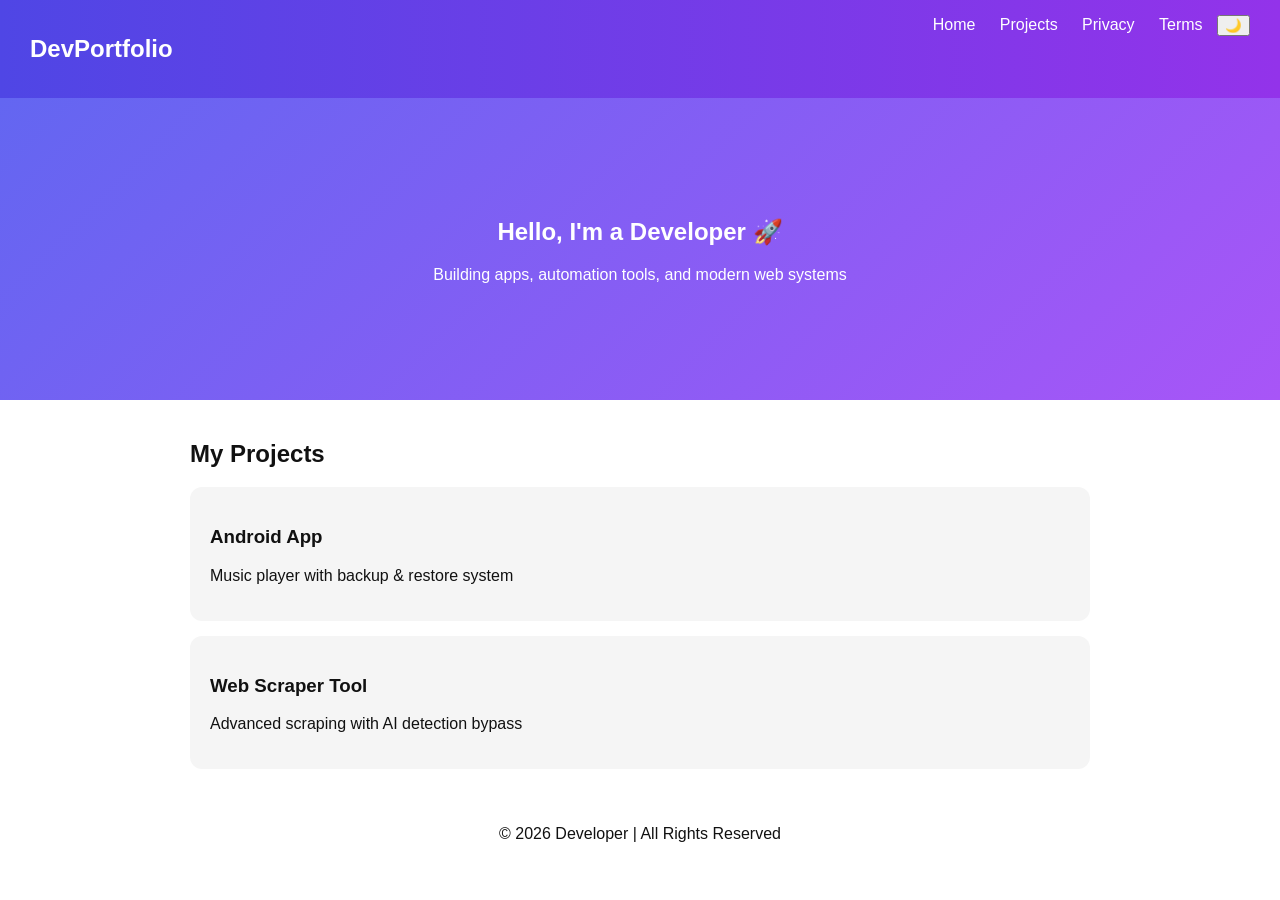
<file: index.html>
<!DOCTYPE html>
<html lang="en">
<head>
<meta charset="UTF-8">
<meta name="viewport" content="width=device-width, initial-scale=1.0">
<title>Developer Portfolio</title>
<link rel="stylesheet" href="style.css">
</head>
<body>

<header class="navbar">
  <h2>DevPortfolio</h2>
  <nav>
    <a href="#home">Home</a>
    <a href="#projects">Projects</a>
    <a href="privacy.html">Privacy</a>
    <a href="terms.html">Terms</a>
    <button onclick="toggleDarkMode()">🌙</button>
  </nav>
</header>

<section id="home" class="hero">
  <h1>Hello, I'm a Developer 🚀</h1>
  <p>Building apps, automation tools, and modern web systems</p>
</section>

<section id="projects" class="container">
  <h2>My Projects</h2>

  <div class="card">
    <h3>Android App</h3>
    <p>Music player with backup & restore system</p>
  </div>

  <div class="card">
    <h3>Web Scraper Tool</h3>
    <p>Advanced scraping with AI detection bypass</p>
  </div>

</section>

<footer>
  <p>© 2026 Developer | All Rights Reserved</p>
</footer>

<script src="script.js"></script>
</body>
</html>
</file>
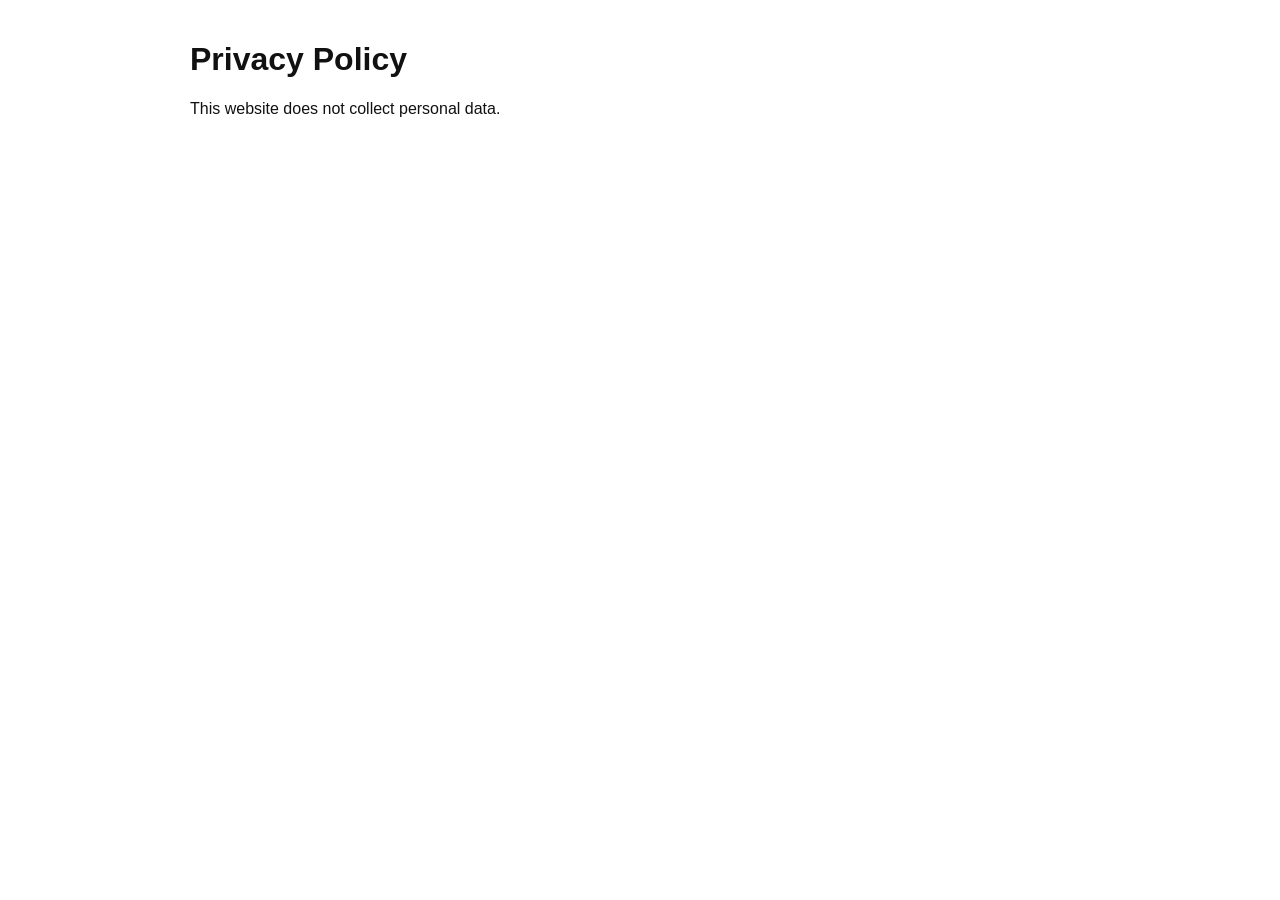
<file: privacy.html>
<!DOCTYPE html>
<html lang="en">
<head>
<meta charset="UTF-8">
<meta name="viewport" content="width=device-width, initial-scale=1.0">
<title>Privacy Policy</title>
<link rel="stylesheet" href="style.css">
</head>
<body>

<div class="container">
  <h1>Privacy Policy</h1>
  <p>This website does not collect personal data.</p>
</div>

</body>
</html>
</file>
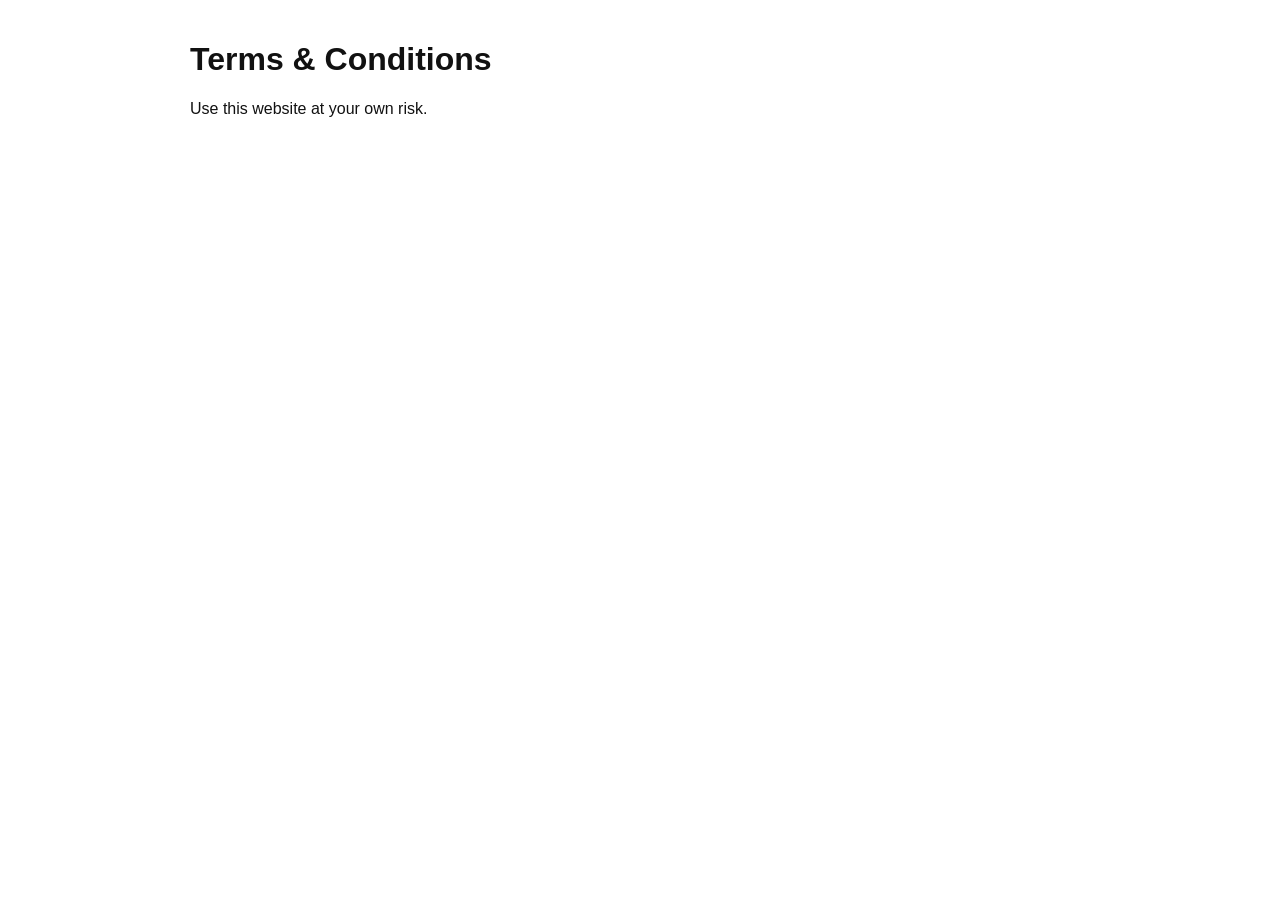
<file: terms.html>
<!DOCTYPE html>
<html lang="en">
<head>
<meta charset="UTF-8">
<meta name="viewport" content="width=device-width, initial-scale=1.0">
<title>Terms</title>
<link rel="stylesheet" href="style.css">
</head>
<body>

<div class="container">
  <h1>Terms & Conditions</h1>
  <p>Use this website at your own risk.</p>
</div>

</body>
</html>
</file>
<file: style.css>
:root {
  --bg: #ffffff;
  --text: #111;
  --card: #f5f5f5;
}

body.dark {
  --bg: #0f172a;
  --text: #ffffff;
  --card: #1e293b;
}

body {
  margin: 0;
  font-family: 'Segoe UI', sans-serif;
  background: var(--bg);
  color: var(--text);
  transition: 0.3s;
}

/* Navbar */
.navbar {
  display: flex;
  justify-content: space-between;
  padding: 15px 30px;
  background: linear-gradient(90deg, #4f46e5, #9333ea);
  color: white;
}

.navbar a {
  color: white;
  margin: 0 10px;
  text-decoration: none;
}

/* Hero */
.hero {
  text-align: center;
  padding: 100px 20px;
  background: linear-gradient(135deg, #6366f1, #a855f7);
  color: white;
}

/* Container */
.container {
  max-width: 900px;
  margin: auto;
  padding: 20px;
}

/* Cards */
.card {
  background: var(--card);
  padding: 20px;
  margin-top: 15px;
  border-radius: 12px;
  transition: transform 0.2s;
}

.card:hover {
  transform: translateY(-5px);
}

/* Footer */
footer {
  text-align: center;
  padding: 20px;
}
</file>
